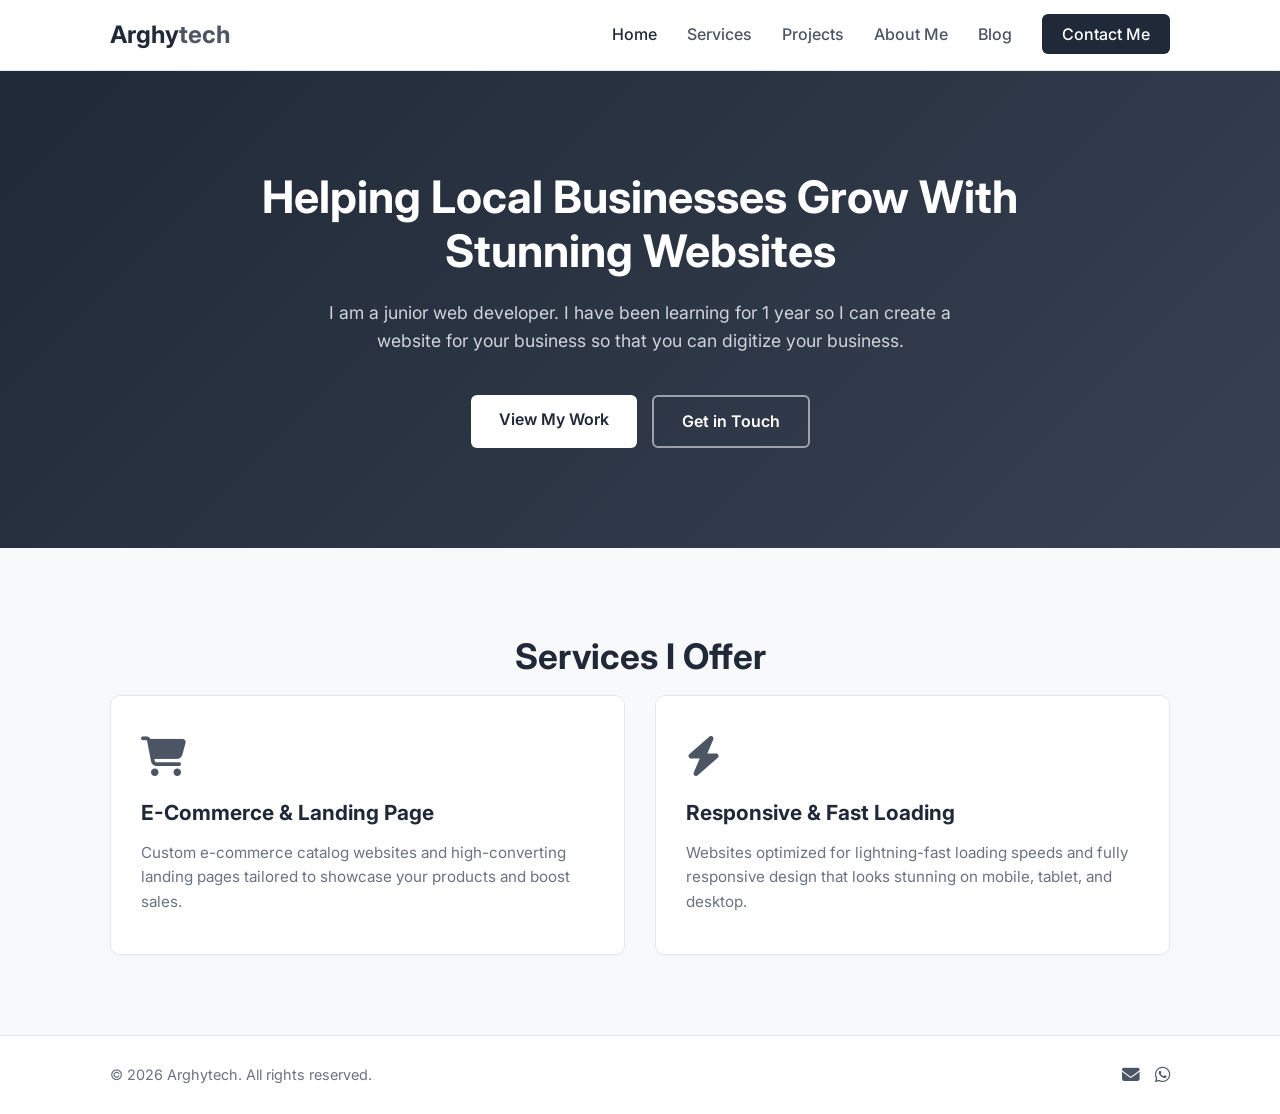
<file: index.html>
<!DOCTYPE html>
<html lang="en">
<head>
    <meta charset="UTF-8">
    <meta name="viewport" content="width=device-width, initial-scale=1.0">
    <title>Arghytech | Home</title>
    <meta name="google-site-verification" content="NVmH9GIipZjnp-lcWirdOqB8OTjkBd-XisU8gDDXK7o" />
    <link rel="stylesheet" href="style.css">
    <!-- Google Fonts -->
    <link href="https://fonts.googleapis.com/css2?family=Inter:wght@300;400;500;600;700&display=swap" rel="stylesheet">
    <!-- FontAwesome for Icons -->
    <link rel="stylesheet" href="https://cdnjs.cloudflare.com/ajax/libs/font-awesome/6.4.0/css/all.min.css">
</head>
<body>

    <!-- Header / Navbar -->
    <header>
        <div class="container navbar">
            <a href="index.html" class="logo">Arghy<span>tech</span></a>
            <nav>
    <ul class="nav-links">
        <li><a href="index.html" class="active">Home</a></li>
        <li><a href="services.html">Services</a></li>
        <li><a href="projects.html">Projects</a></li>
        <li><a href="about.html">About Me</a></li>
        <li><a href="blog.html">Blog</a></li>
        <li><a href="contact.html" class="btn-nav">Contact Me</a></li>
    </ul>
            </nav>
        </div>
    </header>

    <!-- Hero Section -->
    <section class="hero">
        <div class="container hero-content">
            <h1>Helping Local Businesses Grow With Stunning Websites</h1>
            <p>I am a junior web developer. I have been learning for 1 year so I can create a website for your business so that you can digitize your business.</p>
            <div class="hero-btns">
                <a href="projects.html" class="btn btn-primary cta-btn">View My Work</a>
                <a href="contact.html" class="btn btn-secondary cta-btn">Get in Touch</a>
            </div>
        </div>
    </section>

    <!-- Services Section -->
    <section class="services">
        <div class="container">
            <h2 class="section-title">Services I Offer</h2>
            <div class="service-grid">
                <div class="service-card">
                    <i class="fa-solid fa-cart-shopping"></i>
                    <h3>E-Commerce & Landing Page</h3>
                    <p>Custom e-commerce catalog websites and high-converting landing pages tailored to showcase your products and boost sales.</p>
                </div>
                <div class="service-card">
                    <i class="fa-solid fa-bolt"></i>
                    <h3>Responsive & Fast Loading</h3>
                    <p>Websites optimized for lightning-fast loading speeds and fully responsive design that looks stunning on mobile, tablet, and desktop.</p>
                </div>
            </div>
        </div>
    </section>

    <!-- Footer -->
    <footer>
        <div class="container footer-content">
            <p>&copy; 2026 Arghytech. All rights reserved.</p>
            <div class="social-icons">
                <a href="mailto:arghasutar90@gmail.com"><i class="fa-solid fa-envelope"></i></a>
                <a href="https://wa.me/917063784875" target="_blank"><i class="fa-brands fa-whatsapp"></i></a>
            </div>
        </div>
    </footer>

</body>
</html>
</file>
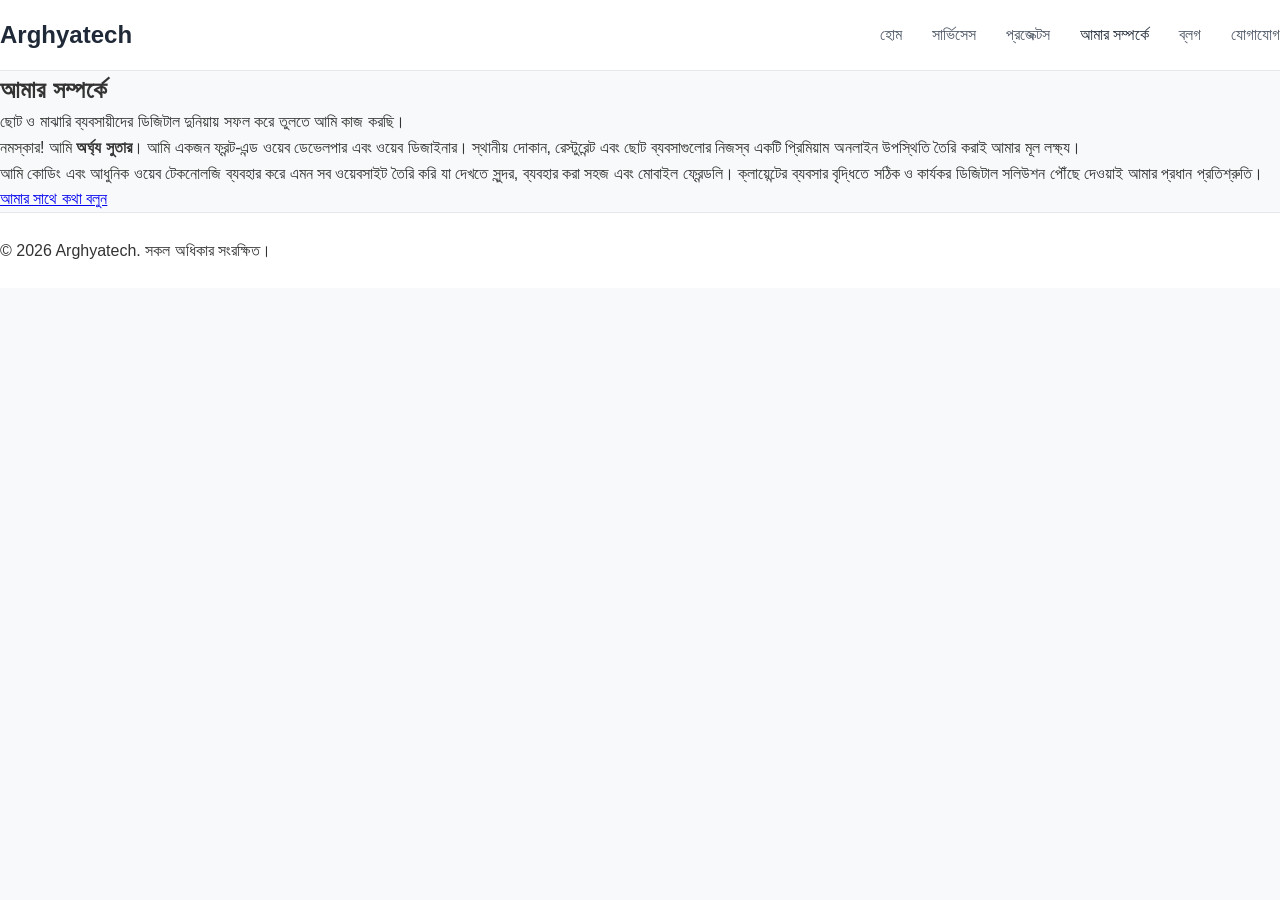
<file: about.html>
<!DOCTYPE html>
<html lang="bn">
<head>
    <meta charset="UTF-8">
    <meta name="viewport" content="width=device-width, initial-scale=1.0">
    <title>About Me - Arghyatech Portfolio</title>
    <link rel="stylesheet" href="style.css">
</head>
<body>

    <!-- Header / Navigation -->
    <header>
        <nav class="navbar">
            <div class="logo">Arghyatech</div>
            <ul class="nav-links">
                <li><a href="index.html">হোম</a></li>
                <li><a href="services.html">সার্ভিসেস</a></li>
                <li><a href="projects.html">প্রজেক্টস</a></li>
                <li><a href="about.html" class="active">আমার সম্পর্কে</a></li>
                <li><a href="blog.html">ব্লগ</a></li>
                <li><a href="contact.html" class="cta-btn">যোগাযোগ</a></li>
            </ul>
        </nav>
    </header>

    <!-- About Section -->
    <section class="about-container">
        <div class="about-content">
            <div class="about-text">
                <h1>আমার সম্পর্কে</h1>
                <p class="tagline">ছোট ও মাঝারি ব্যবসায়ীদের ডিজিটাল দুনিয়ায় সফল করে তুলতে আমি কাজ করছি।</p>
                
                <p>নমস্কার! আমি <strong>অর্ঘ্য সুতার</strong>। আমি একজন ফ্রন্ট-এন্ড ওয়েব ডেভেলপার এবং ওয়েব ডিজাইনার। স্থানীয় দোকান, রেস্টুরেন্ট এবং ছোট ব্যবসাগুলোর নিজস্ব একটি প্রিমিয়াম অনলাইন উপস্থিতি তৈরি করাই আমার মূল লক্ষ্য।</p>
                
                <p>আমি কোডিং এবং আধুনিক ওয়েব টেকনোলজি ব্যবহার করে এমন সব ওয়েবসাইট তৈরি করি যা দেখতে সুন্দর, ব্যবহার করা সহজ এবং মোবাইল ফ্রেন্ডলি। ক্লায়েন্টের ব্যবসার বৃদ্ধিতে সঠিক ও কার্যকর ডিজিটাল সলিউশন পৌঁছে দেওয়াই আমার প্রধান প্রতিশ্রুতি।</p>

                <div class="about-cta">
                    <a href="contact.html" class="cta-btn">আমার সাথে কথা বলুন</a>
                </div>
            </div>
        </div>
    </section>

    <!-- Footer -->
    <footer>
        <p>&copy; 2026 Arghyatech. সকল অধিকার সংরক্ষিত।</p>
    </footer>

</body>
</html>
</file>
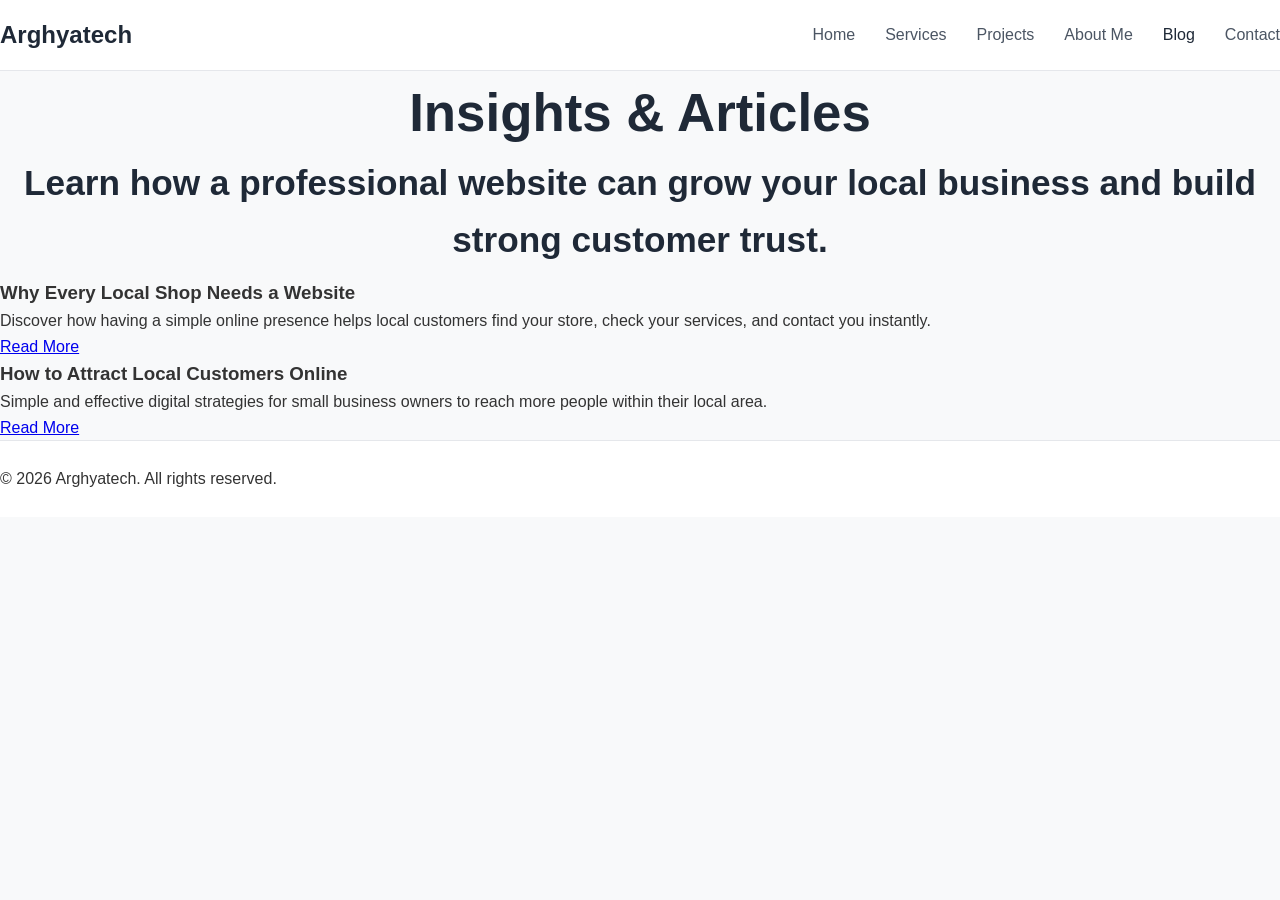
<file: blog.html>
<!DOCTYPE html>
<html lang="en">
<head>
    <meta charset="UTF-8">
    <meta name="viewport" content="width=device-width, initial-scale=1.0">
    <title>Blog - Arghyatech Portfolio</title>
    <link rel="stylesheet" href="style.css">
</head>
<body>

    <!-- Header / Navigation -->
    <header>
        <nav class="navbar">
            <div class="logo">Arghyatech</div>
            <ul class="nav-links">
                <li><a href="index.html">Home</a></li>
                <li><a href="services.html">Services</a></li>
                <li><a href="projects.html">Projects</a></li>
                <li><a href="about.html">About Me</a></li>
                <li><a href="blog.html" class="active">Blog</a></li>
                <li><a href="contact.html" class="cta-btn">Contact</a></li>
            </ul>
        </nav>
    </header>

    <!-- Blog Section -->
    <section class="blog-container">
        <div class="section-title">
            <h1>Insights & Articles</h1>
            <p>Learn how a professional website can grow your local business and build strong customer trust.</p>
        </div>

        <div class="blog-grid">
            <!-- Blog Post 1 -->
            <div class="blog-card">
                <h3>Why Every Local Shop Needs a Website</h3>
                <p>Discover how having a simple online presence helps local customers find your store, check your services, and contact you instantly.</p>
                <a href="contact.html" class="card-btn">Read More</a>
            </div>

            <!-- Blog Post 2 -->
            <div class="blog-card">
                <h3>How to Attract Local Customers Online</h3>
                <p>Simple and effective digital strategies for small business owners to reach more people within their local area.</p>
                <a href="contact.html" class="card-btn">Read More</a>
            </div>
        </div>
    </section>

    <!-- Footer -->
    <footer>
        <p>&copy; 2026 Arghyatech. All rights reserved.</p>
    </footer>

</body>
</html>
</file>
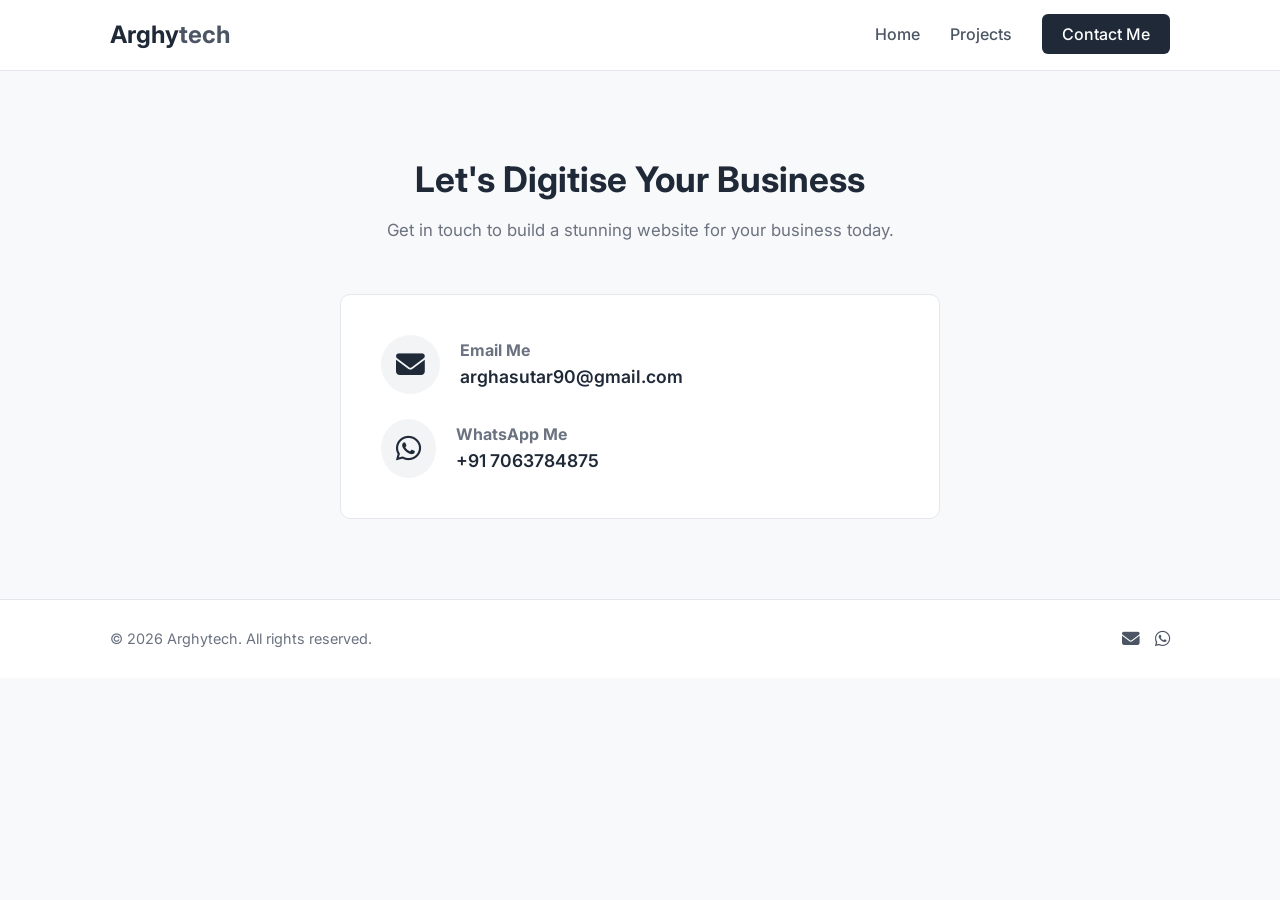
<file: contact.html>
<!DOCTYPE html>
<html lang="en">
<head>
    <meta charset="UTF-8">
    <meta name="viewport" content="width=device-width, initial-scale=1.0">
    <title>Arghytech | Contact</title>
    <link rel="stylesheet" href="style.css">
    <link href="https://fonts.googleapis.com/css2?family=Inter:wght@300;400;500;600;700&display=swap" rel="stylesheet">
    <link rel="stylesheet" href="https://cdnjs.cloudflare.com/ajax/libs/font-awesome/6.4.0/css/all.min.css">
</head>
<body>

    <!-- Header / Navbar -->
    <header>
        <div class="container navbar">
            <a href="index.html" class="logo">Arghy<span>tech</span></a>
            <nav>
                <ul class="nav-links">
                    <li><a href="index.html">Home</a></li>
                    <li><a href="projects.html">Projects</a></li>
                    <li><a href="contact.html" class="btn-nav active">Contact Me</a></li>
                </ul>
            </nav>
        </div>
    </header>

    <!-- Contact Section -->
    <section class="contact-section">
        <div class="container">
            <h2 class="section-title">Let's Digitise Your Business</h2>
            <p class="section-subtitle">Get in touch to build a stunning website for your business today.</p>
            
            <div class="contact-wrapper">
                <div class="contact-card-box">
                    <div class="contact-item">
                        <i class="fa-solid fa-envelope"></i>
                        <div>
                            <h4>Email Me</h4>
                            <p><a href="mailto:arghasutar90@gmail.com">arghasutar90@gmail.com</a></p>
                        </div>
                    </div>
                    
                    <div class="contact-item">
                        <i class="fa-brands fa-whatsapp"></i>
                        <div>
                            <h4>WhatsApp Me</h4>
                            <p><a href="https://wa.me/917063784875" target="_blank">+91 7063784875</a></p>
                        </div>
                    </div>
                </div>
            </div>
        </div>
    </section>

    <!-- Footer -->
    <footer>
        <div class="container footer-content">
            <p>&copy; 2026 Arghytech. All rights reserved.</p>
            <div class="social-icons">
                <a href="mailto:arghasutar90@gmail.com"><i class="fa-solid fa-envelope"></i></a>
                <a href="https://wa.me/917063784875" target="_blank"><i class="fa-brands fa-whatsapp"></i></a>
            </div>
        </div>
    </footer>

</body>
</html>
</file>
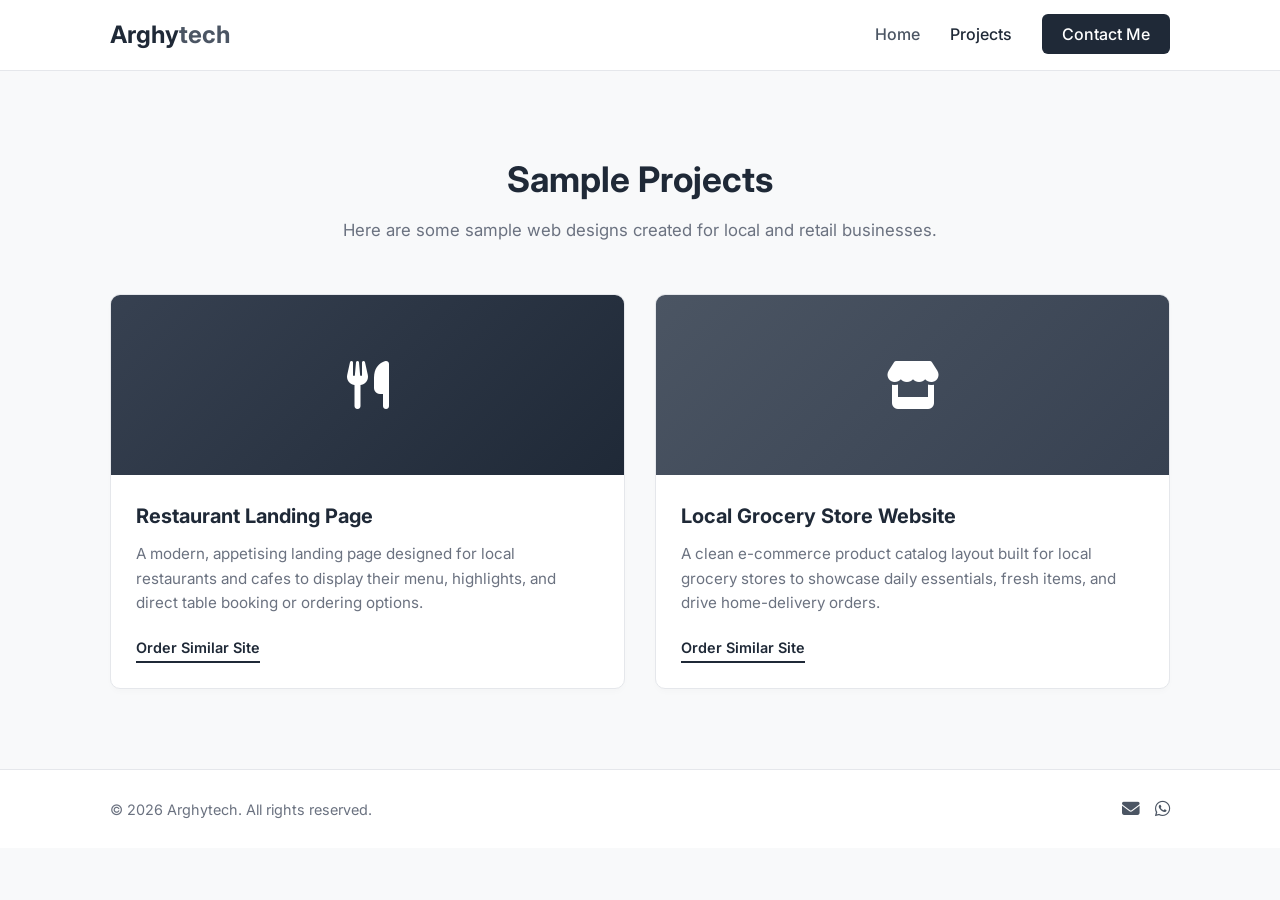
<file: projects.html>
<!DOCTYPE html>
<html lang="en">
<head>
    <meta charset="UTF-8">
    <meta name="viewport" content="width=device-width, initial-scale=1.0">
    <title>Arghytech | Projects</title>
    <link rel="stylesheet" href="style.css">
    <link href="https://fonts.googleapis.com/css2?family=Inter:wght@300;400;500;600;700&display=swap" rel="stylesheet">
    <link rel="stylesheet" href="https://cdnjs.cloudflare.com/ajax/libs/font-awesome/6.4.0/css/all.min.css">
</head>
<body>

    <!-- Header / Navbar -->
    <header>
        <div class="container navbar">
            <a href="index.html" class="logo">Arghy<span>tech</span></a>
            <nav>
                <ul class="nav-links">
                    <li><a href="index.html">Home</a></li>
                    <li><a href="projects.html" class="active">Projects</a></li>
                    <li><a href="contact.html" class="btn-nav">Contact Me</a></li>
                </ul>
            </nav>
        </div>
    </header>

    <!-- Projects Section -->
    <section class="projects-section">
        <div class="container">
            <h2 class="section-title">Sample Projects</h2>
            <p class="section-subtitle">Here are some sample web designs created for local and retail businesses.</p>
            
            <div class="projects-grid">
                <!-- Project 1 -->
                <div class="project-card">
                    <div class="project-img bg-restaurant">
                        <i class="fa-solid fa-utensils"></i>
                    </div>
                    <div class="project-info">
                        <h3>Restaurant Landing Page</h3>
                        <p>A modern, appetising landing page designed for local restaurants and cafes to display their menu, highlights, and direct table booking or ordering options.</p>
                        <a href="contact.html" class="btn-project">Order Similar Site</a>
                    </div>
                </div>

                <!-- Project 2 -->
                <div class="project-card">
                    <div class="project-img bg-grocery">
                        <i class="fa-solid fa-store"></i>
                    </div>
                    <div class="project-info">
                        <h3>Local Grocery Store Website</h3>
                        <p>A clean e-commerce product catalog layout built for local grocery stores to showcase daily essentials, fresh items, and drive home-delivery orders.</p>
                        <a href="contact.html" class="btn-project">Order Similar Site</a>
                    </div>
                </div>
            </div>
        </div>
    </section>

    <!-- Footer -->
    <footer>
        <div class="container footer-content">
            <p>&copy; 2026 Arghytech. All rights reserved.</p>
            <div class="social-icons">
                <a href="mailto:arghasutar90@gmail.com"><i class="fa-solid fa-envelope"></i></a>
                <a href="https://wa.me/917063784875" target="_blank"><i class="fa-brands fa-whatsapp"></i></a>
            </div>
        </div>
    </footer>

</body>
</html>
</file>
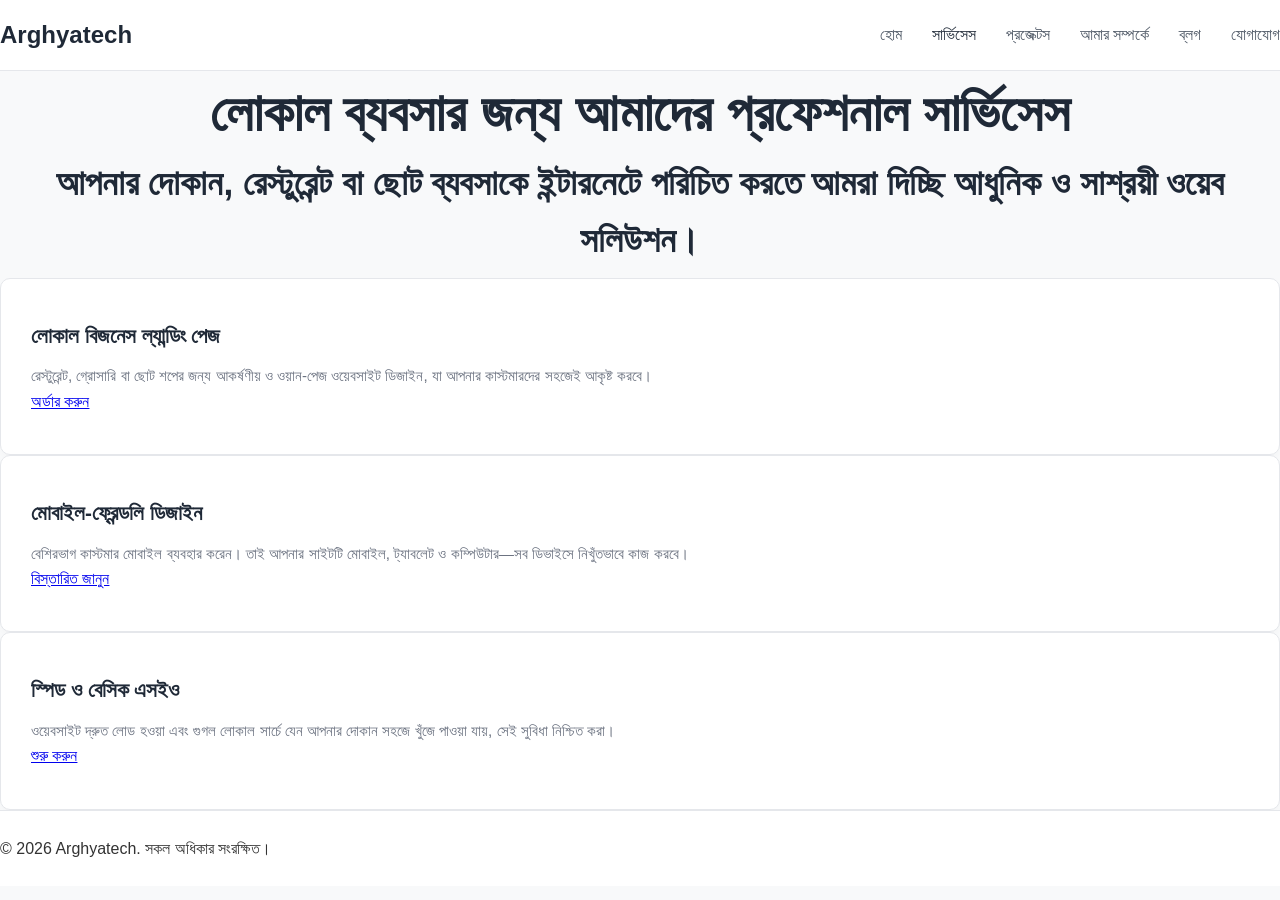
<file: services.html>
<!DOCTYPE html>
<html lang="bn">
<head>
    <meta charset="UTF-8">
    <meta name="viewport" content="width=device-width, initial-scale=1.0">
    <title>Services - Arghyatech Portfolio</title>
    <link rel="stylesheet" href="style.css">
</head>
<body>

    <!-- Header / Navigation -->
    <header>
        <nav class="navbar">
            <div class="logo">Arghyatech</div>
            <ul class="nav-links">
                <li><a href="index.html">হোম</a></li>
                <li><a href="services.html" class="active">সার্ভিসেস</a></li>
                <li><a href="projects.html">প্রজেক্টস</a></li>
                <li><a href="about.html">আমার সম্পর্কে</a></li>
                <li><a href="blog.html">ব্লগ</a></li>
                <li><a href="contact.html" class="cta-btn">যোগাযোগ</a></li>
            </ul>
        </nav>
    </header>

    <!-- Services Section -->
    <section class="services-container">
        <div class="section-title">
            <h1>লোকাল ব্যবসার জন্য আমাদের প্রফেশনাল সার্ভিসেস</h1>
            <p>আপনার দোকান, রেস্টুরেন্ট বা ছোট ব্যবসাকে ইন্টারনেটে পরিচিত করতে আমরা দিচ্ছি আধুনিক ও সাশ্রয়ী ওয়েব সলিউশন।</p>
        </div>

        <div class="services-grid">
            <!-- Service 1 -->
            <div class="service-card">
                <h3>লোকাল বিজনেস ল্যান্ডিং পেজ</h3>
                <p>রেস্টুরেন্ট, গ্রোসারি বা ছোট শপের জন্য আকর্ষণীয় ও ওয়ান-পেজ ওয়েবসাইট ডিজাইন, যা আপনার কাস্টমারদের সহজেই আকৃষ্ট করবে।</p>
                <a href="contact.html" class="card-btn">অর্ডার করুন</a>
            </div>

            <!-- Service 2 -->
            <div class="service-card">
                <h3>মোবাইল-ফ্রেন্ডলি ডিজাইন</h3>
                <p>বেশিরভাগ কাস্টমার মোবাইল ব্যবহার করেন। তাই আপনার সাইটটি মোবাইল, ট্যাবলেট ও কম্পিউটার—সব ডিভাইসে নিখুঁতভাবে কাজ করবে।</p>
                <a href="contact.html" class="card-btn">বিস্তারিত জানুন</a>
            </div>

            <!-- Service 3 -->
            <div class="service-card">
                <h3>স্পিড ও বেসিক এসইও</h3>
                <p>ওয়েবসাইট দ্রুত লোড হওয়া এবং গুগল লোকাল সার্চে যেন আপনার দোকান সহজে খুঁজে পাওয়া যায়, সেই সুবিধা নিশ্চিত করা।</p>
                <a href="contact.html" class="card-btn">শুরু করুন</a>
            </div>
        </div>
    </section>

    <!-- Footer -->
    <footer>
        <p>&copy; 2026 Arghyatech. সকল অধিকার সংরক্ষিত।</p>
    </footer>

</body>
</html>
</file>
<file: style.css>
/* Reset & Base Styles */
* {
    margin: 0;
    padding: 0;
    box-sizing: border-box;
}

body {
    font-family: 'Inter', sans-serif;
    background-color: #f8f9fa;
    color: #333333;
    line-height: 1.6;
}

.container {
    max-width: 1100px;
    margin: 0 auto;
    padding: 0 20px;
}

/* Header & Navigation */
header {
    background-color: #ffffff;
    border-bottom: 1px solid #e5e7eb;
    position: sticky;
    top: 0;
    z-index: 100;
}

.navbar {
    display: flex;
    justify-content: space-between;
    align-items: center;
    height: 70px;
}

.logo {
    font-size: 1.5rem;
    font-weight: 700;
    color: #1f2937;
    text-decoration: none;
}

.logo span {
    color: #4b5563;
}

.nav-links {
    list-style: none;
    display: flex;
    align-items: center;
    gap: 30px;
}

.nav-links a {
    text-decoration: none;
    color: #4b5563;
    font-weight: 500;
    transition: color 0.3s;
}

.nav-links a:hover, .nav-links a.active {
    color: #1f2937;
}

.btn-nav {
    background-color: #1f2937;
    color: #ffffff !important;
    padding: 10px 20px;
    border-radius: 6px;
    transition: background-color 0.3s;
}

.btn-nav:hover {
    background-color: #374151;
}

/* Hero Section */
.hero {
    background: linear-gradient(135deg, #1f2937 0%, #374151 100%);
    color: #ffffff;
    padding: 100px 0;
    text-align: center;
}

.hero-content h1 {
    font-size: 2.8rem;
    max-width: 800px;
    margin: 0 auto 20px;
    font-weight: 700;
    line-height: 1.2;
}

.hero-content p {
    font-size: 1.1rem;
    max-width: 650px;
    margin: 0 auto 40px;
    color: #d1d5db;
}

.hero-btns {
    display: flex;
    justify-content: center;
    gap: 15px;
}

.btn {
    display: inline-block;
    padding: 12px 28px;
    border-radius: 6px;
    text-decoration: none;
    font-weight: 600;
    transition: all 0.3s;
}

.btn-primary {
    background-color: #ffffff;
    color: #1f2937;
}

.btn-primary:hover {
    background-color: #f3f4f6;
}

.btn-secondary {
    background-color: transparent;
    color: #ffffff;
    border: 2px solid #9ca3af;
}

.btn-secondary:hover {
    border-color: #ffffff;
    background-color: rgba(255, 255, 255, 0.05);
}

/* Services Section */
.services, .projects-section, .contact-section {
    padding: 80px 0;
}

.section-title {
    text-align: center;
    font-size: 2.2rem;
    color: #1f2937;
    margin-bottom: 10px;
    font-weight: 700;
}

.section-subtitle {
    text-align: center;
    color: #6b7280;
    margin-bottom: 50px;
    font-size: 1.05rem;
}

.service-grid {
    display: grid;
    grid-template-columns: repeat(auto-fit, minmax(300px, 1fr));
    gap: 30px;
}

.service-card {
    background-color: #ffffff;
    padding: 40px 30px;
    border-radius: 10px;
    border: 1px solid #e5e7eb;
    box-shadow: 0 4px 6px -1px rgba(0, 0, 0, 0.02);
    transition: transform 0.3s, box-shadow 0.3s;
}

.service-card:hover {
    transform: translateY(-5px);
    box-shadow: 0 10px 15px -3px rgba(0, 0, 0, 0.05);
}

.service-card i {
    font-size: 2.5rem;
    color: #4b5563;
    margin-bottom: 20px;
}

.service-card h3 {
    font-size: 1.3rem;
    color: #1f2937;
    margin-bottom: 12px;
}

.service-card p {
    color: #6b7280;
    font-size: 0.95rem;
}

/* Projects Grid */
.projects-grid {
    display: grid;
    grid-template-columns: repeat(auto-fit, minmax(320px, 1fr));
    gap: 30px;
}

.project-card {
    background-color: #ffffff;
    border-radius: 10px;
    overflow: hidden;
    border: 1px solid #e5e7eb;
    box-shadow: 0 4px 6px -1px rgba(0, 0, 0, 0.02);
}

.project-img {
    height: 180px;
    display: flex;
    align-items: center;
    justify-content: center;
    color: #ffffff;
    font-size: 3rem;
}

.bg-restaurant {
    background: linear-gradient(135deg, #374151 0%, #1f2937 100%);
}

.bg-grocery {
    background: linear-gradient(135deg, #4b5563 0%, #374151 100%);
}

.project-info {
    padding: 25px;
}

.project-info h3 {
    font-size: 1.25rem;
    color: #1f2937;
    margin-bottom: 10px;
}

.project-info p {
    color: #6b7280;
    font-size: 0.95rem;
    margin-bottom: 20px;
}

.btn-project {
    display: inline-block;
    font-size: 0.9rem;
    font-weight: 600;
    color: #1f2937;
    text-decoration: none;
    border-bottom: 2px solid #1f2937;
    padding-bottom: 2px;
    transition: opacity 0.3s;
}

.btn-project:hover {
    opacity: 0.7;
}

/* Contact Styles */
.contact-wrapper {
    max-width: 600px;
    margin: 0 auto;
}

.contact-card-box {
    background-color: #ffffff;
    padding: 40px;
    border-radius: 10px;
    border: 1px solid #e5e7eb;
    display: flex;
    flex-direction: column;
    gap: 25px;
}

.contact-item {
    display: flex;
    align-items: center;
    gap: 20px;
}

.contact-item i {
    font-size: 1.8rem;
    color: #1f2937;
    background-color: #f3f4f6;
    padding: 15px;
    border-radius: 50%;
}

.contact-item h4 {
    font-size: 1rem;
    color: #6b7280;
}

.contact-item p a {
    font-size: 1.1rem;
    color: #1f2937;
    text-decoration: none;
    font-weight: 600;
}

.contact-item p a:hover {
    text-decoration: underline;
}

/* Footer */
footer {
    background-color: #ffffff;
    border-top: 1px solid #e5e7eb;
    padding: 25px 0;
}

.footer-content {
    display: flex;
    justify-content: space-between;
    align-items: center;
}

.footer-content p {
    color: #6b7280;
    font-size: 0.9rem;
}

.social-icons {
    display: flex;
    gap: 15px;
}

.social-icons a {
    color: #4b5563;
    font-size: 1.1rem;
    transition: color 0.3s;
}

.social-icons a:hover {
    color: #1f2937;
}

/* Responsive Design */
@media (max-width: 768px) {
    .hero-content h1 {
        font-size: 2.2rem;
    }
    
    .footer-content {
        flex-direction: column;
        gap: 15px;
        text-align: center;
    }
}
/* CTA Button Styling & Animation */
.cta-btn {
    animation: cta-pulse 2s infinite;
    transition: transform 0.3s ease;
}

.cta-btn:hover {
    transform: scale(1.05);
}

@keyframes cta-pulse {
    0% {
        box-shadow: 0 0 0 0 rgba(0, 123, 255, 0.7);
    }
    70% {
        box-shadow: 0 0 0 10px rgba(0, 123, 255, 0);
    }
    100% {
        box-shadow: 0 0 0 0 rgba(0, 123, 255, 0);
    }
}
</file>
